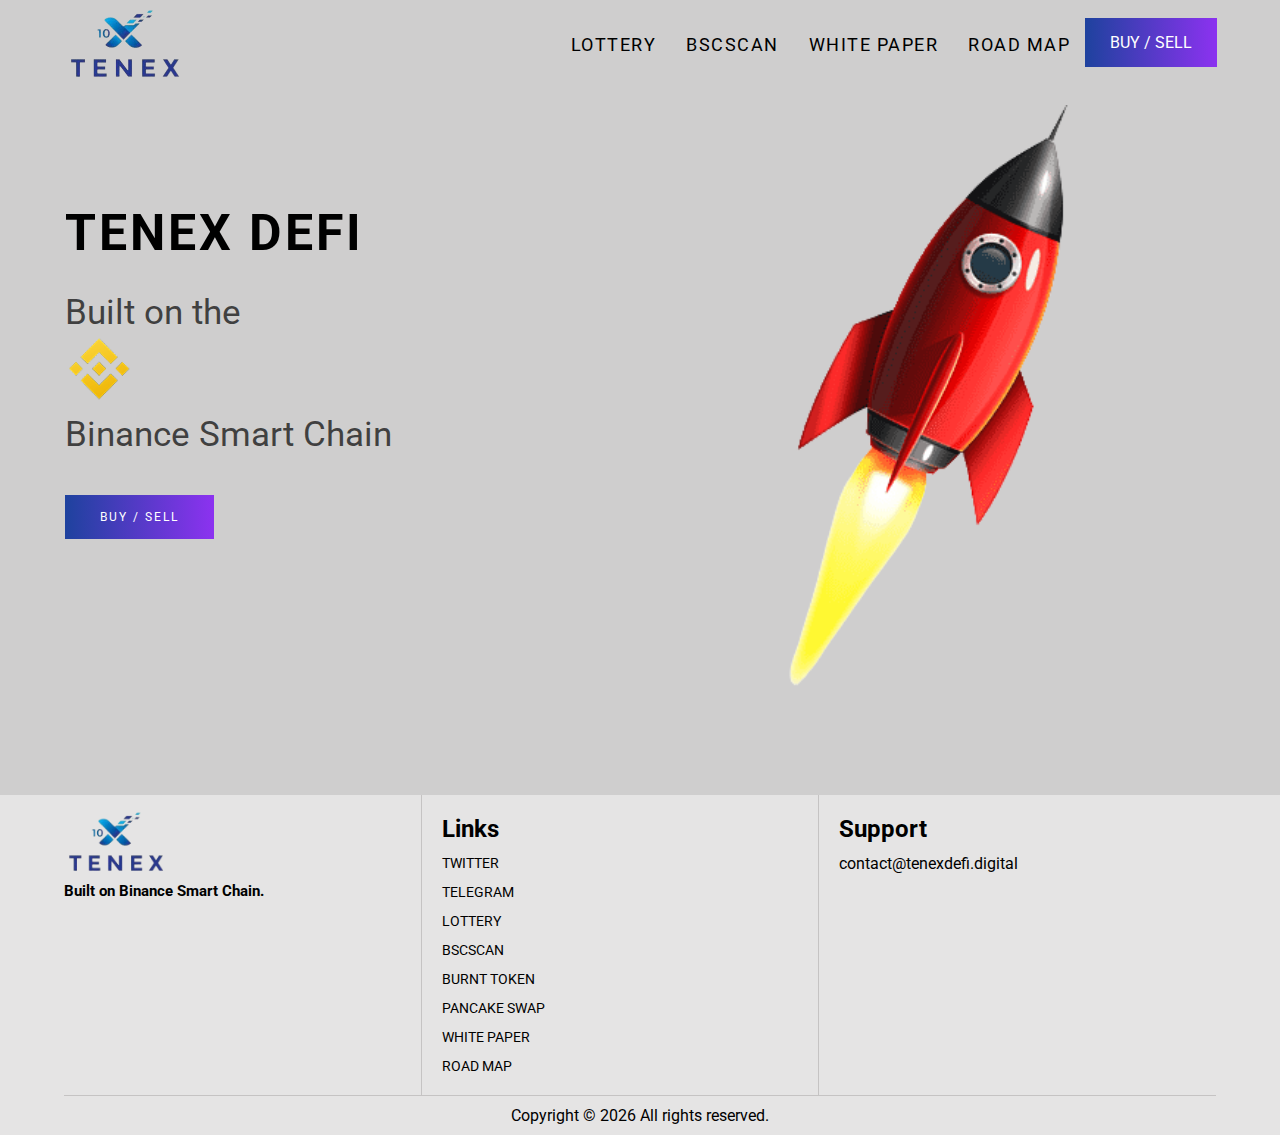
<file: index.html>
<!DOCTYPE html>
<html lang="en">

<head>
    <meta charset="UTF-8">
    <meta name="viewport" content="width=device-width, initial-scale=1.0">
    <title>TENEXDEFI OFFICIAL LANDING PAGE</title>
    <link rel="shortcut icon" type="image/jpg" href="./img/favicon.ico" />
    <link href="https://fonts.googleapis.com/css2?family=Lobster+Two&family=Roboto" rel="stylesheet">
    <link rel="stylesheet" href="css/style.css">
    <link rel="stylesheet" href="css/responsiveness.css">

</head>

<body>
    <section id="home" class="home-section section-container">
        <div class="header-wrapper">
            <div class="inner-header-wrapper">
                <div class="logo blackLogo">
                    <a href="./index.html"><img src="./img/logo.png" alt=""></a>
                </div>
                <nav class="top-nav">
                    <ul>
                        <li><a target="_blank" class="mobile-link" href="https://twitter.com/tenexdefi">Twitter</a></li>
                        <li><a target="_blank" class="mobile-link" href="https://t.me/tenexdefi">Telegram</a></li>
                        <li><a target="_blank" href="./tenexlottery.html">lottery</a></li>
                        <li><a target="_blank"
                                href="https://BscScan.com/token/0x552de42faef036196bf4ed55356364b5dbc09475">BscScan</a>
                        </li>
                        <li><a class="whitepaperLink" href="./whitepaper.html">white paper</a></li>
                        <li><a href="./roadmap.html">road map</a></li>
                        <div class="nav-btn-sell-buy">
                            <span><a
                                    href="https://exchange.pancakeswap.finance/#/swap?inputCurrency=BNB&outputCurrency=0x552de42faef036196bf4ed55356364b5dbc09475">Buy
                                    / Sell</a></span>
                        </div>
                    </ul>
                </nav>
                <div class="mobile-toggle" onclick="myCloseBar(this)">
                    <div class="bar1"></div>
                    <div class="bar2"></div>
                    <div class="bar3"></div>
                </div>
            </div>
        </div>
        <div class="inner-home-container">
            <div id="home-article" class="home-article-container">
                <h2>TENEX DEFI</h2>
                <p class="intro">
                    Built on the <br><img src="./img/bsc.png" alt="" /><br> Binance Smart Chain
                </p>
                <p class="btn-sell-buy">
                    <a target="_blank"
                        href="https://exchange.pancakeswap.finance/#/swap?inputCurrency=BNB&outputCurrency=0x552de42faef036196bf4ed55356364b5dbc09475">Buy
                        / Sell</a>
                    <!-- <a href="#">White Paper</a> -->
                </p>
            </div>
            <div class="home-img-container">
                <img class="vert-move" src="./img/rocket.png" alt="">
            </div>
        </div>
    </section>

    <div id="footer" class="footer-container">
        <div class="top-footer-container">
            <div class="left-footer">
                <div class="footer-logo">
                    <img src="./img/logo.png" alt="">
                    <div class="left-footer-article">
                        <h2>Built on Binance Smart Chain.</h2>
                    </div>
                </div>
            </div>
            <div class="middle-footer">
                <h2>Links</h2>
                <div class="footer-links">
                    <ul>
                        <li><a target="_blank" href="https://twitter.com/tenexdefi">Twitter</a></li>
                        <li><a target="_blank" href="https://t.me/tenexdefi">Telegram</a></li>
                        <li><a target="_blank" href="./tenexlottery.html">lottery</a></li>
                        <li><a target="_blank"
                                href="https://BscScan.com/token/0x552de42faef036196bf4ed55356364b5dbc09475">BscScan</a>
                        </li>
                        <li><a target="_blank"
                                href="https://bscscan.com/token/0xb4c01c0b1fb667bcfafdeb475608fdbcd6a69587#balances">Burnt Token </a>
                        </li>
                        <li><a target="_blank"
                                href="https://exchange.pancakeswap.finance/#/swap?inputCurrency=BNB&outputCurrency=0x552de42faef036196bf4ed55356364b5dbc09475">Pancake
                                Swap</a>
                        </li>
                        <li><a href="./whitepaper.html">White Paper</a></li>
                        <li><a href="./roadmap.html">Road Map</a></li>
                    </ul>
                </div>
            </div>
            <div class="right-footer">
                <div class="support">
                    <h2>Support</h2>
                    <p>contact@tenexdefi.digital</p>
                </div>
            </div>
        </div>
        <div class="bottom-footer-container">
            Copyright &copy;
            <script>document.write(new Date().getFullYear());</script> All rights reserved.
        </div>


        <!-- nav-script -->
        <script src="js/nav-script.js"></script>
        <!-- <script src="https://code.jquery.com/jquery-3.5.1.min.js"></script>
        <script>
            $(function () {
                $(window).on("scroll", function () {
                    if ($(window).scrollTop() > 80) {
                        $(".header-wrapper").addClass("headerChangeColor");
                    } else {
                        //remove the background property so it comes transparent again (defined in your css)
                        $(".header-wrapper").removeClass("headerChangeColor");
                    }
                });
            });
        </script> -->

</body>

</html>
</file>
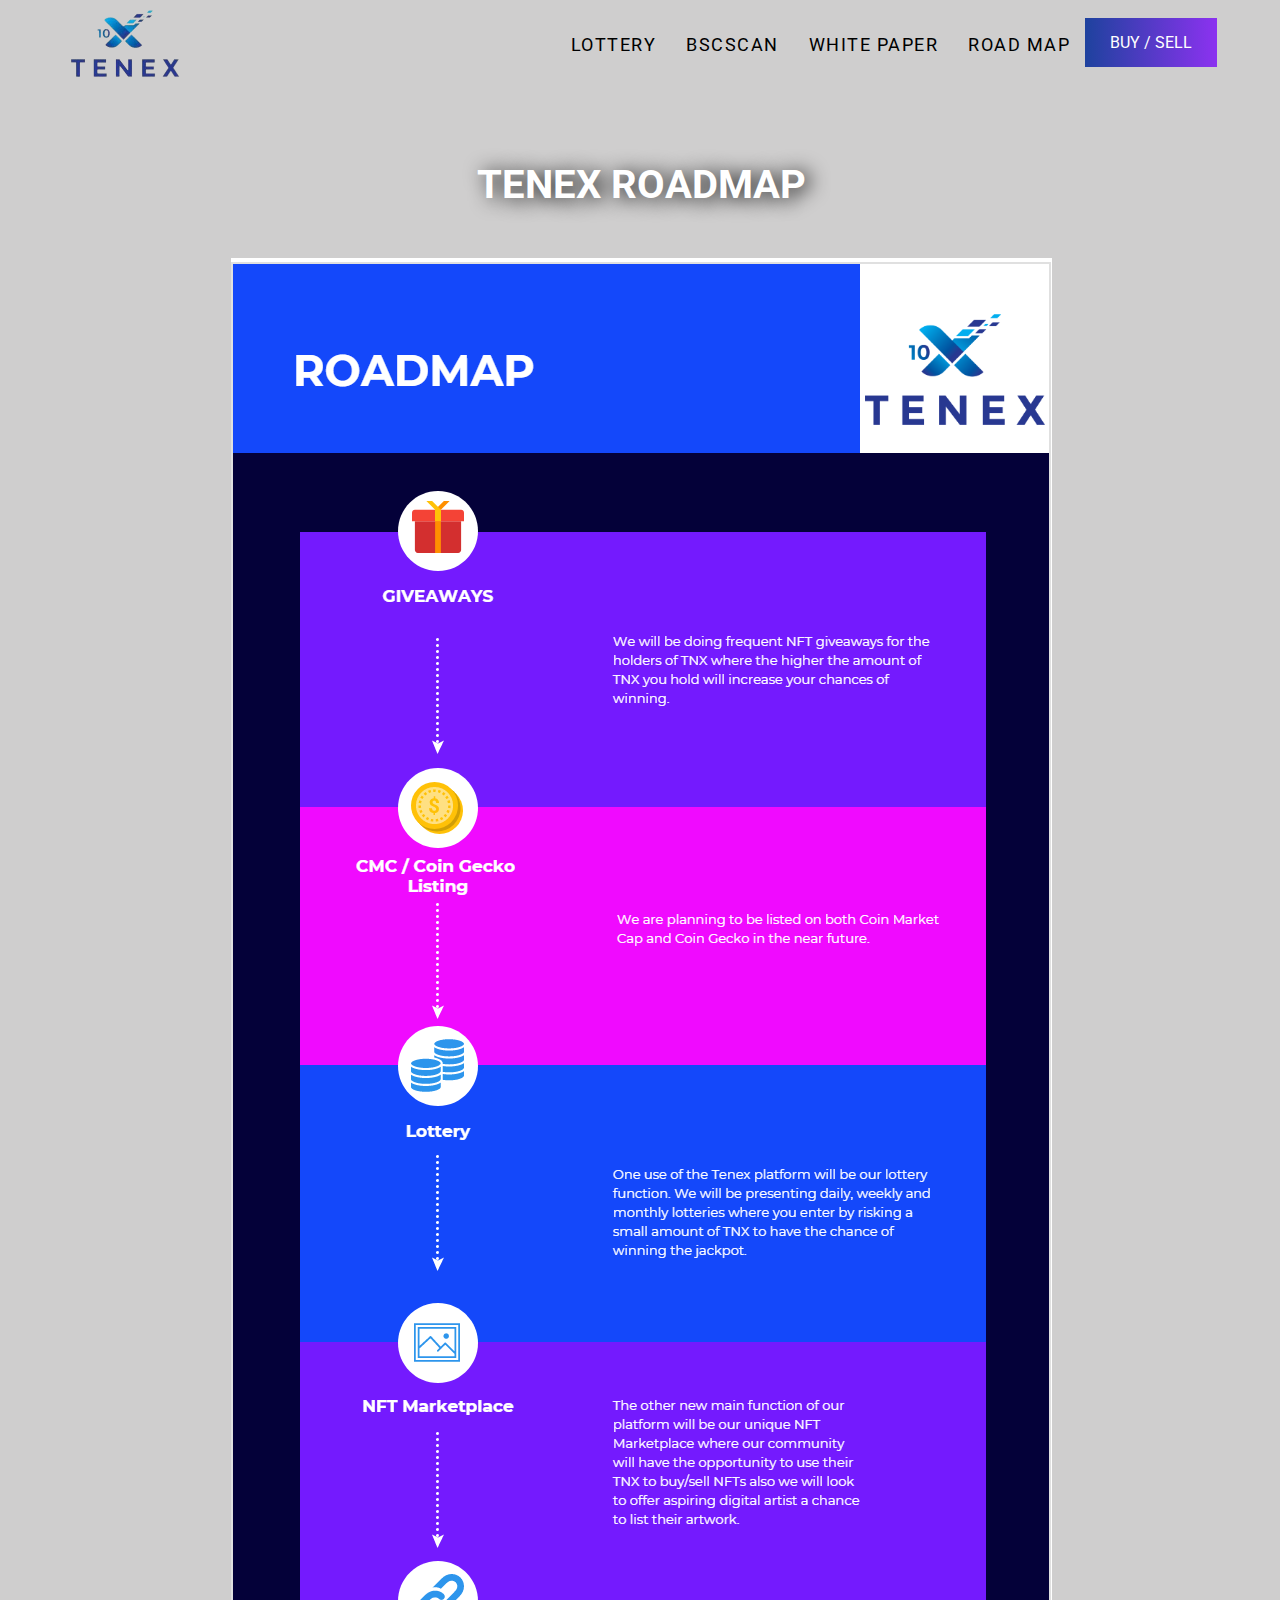
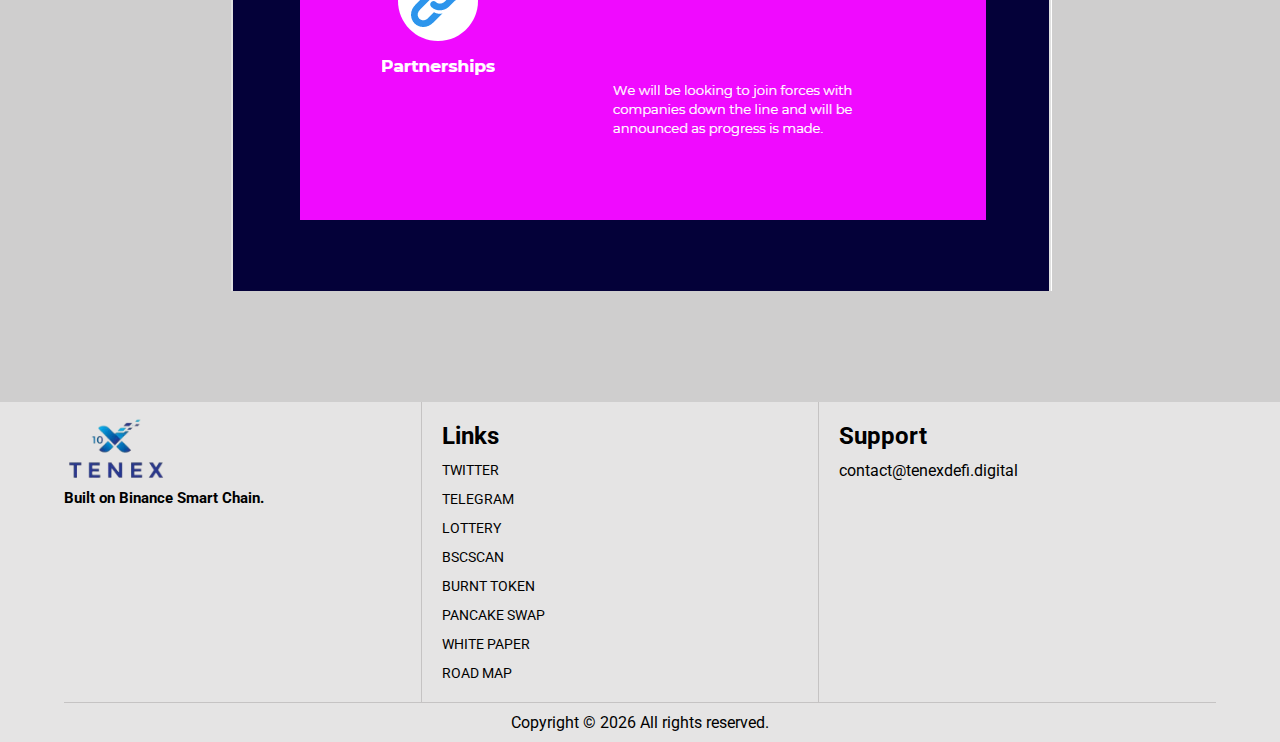
<file: roadmap.html>
<!DOCTYPE html>
<html lang="en">

<head>
    <meta charset="UTF-8">
    <meta name="viewport" content="width=device-width, initial-scale=1.0">
    <title>TENEXDEFI OFFICIAL LANDING PAGE</title>
    <link rel="shortcut icon" type="image/jpg" href="./img/favicon.png" />
    <link href="https://fonts.googleapis.com/css2?family=Lobster+Two&family=Roboto" rel="stylesheet">
    <link rel="stylesheet" href="css/style.css">
    <!-- <link rel="stylesheet" href="css/roadmap.css"> -->
    <link rel="stylesheet" href="css/responsiveness.css">

</head>

<body>
    <section id="home" class="home-section section-container">
        <div class="header-wrapper">
            <div class="inner-header-wrapper">
                <div class="logo blackLogo">
                    <a href="./index.html"><img src="./img/logo.png" alt=""></a>
                </div>
                <nav class="top-nav">
                    <ul>
                        <li><a target="_blank" class="mobile-link" href="https://twitter.com/tenexdefi">Twitter</a></li>
                        <li><a target="_blank" class="mobile-link" href="https://t.me/tenexdefi">Telegram</a></li>
                        <li><a target="_blank" href="./tenexlottery.html">lottery</a></li>
                        <li><a target="_blank"
                                href="https://BscScan.com/token/0x552de42faef036196bf4ed55356364b5dbc09475">BscScan</a>
                        </li>
                        <li><a class="whitepaperLink" href="./whitepaper.html">white paper</a></li>
                        <li><a href="./roadmap.html">road map</a></li>
                        <div class="nav-btn-sell-buy">
                            <span><a
                                    href="https://exchange.pancakeswap.finance/#/swap?inputCurrency=BNB&outputCurrency=0x552de42faef036196bf4ed55356364b5dbc09475">Buy
                                    / Sell</a></span>
                        </div>
                    </ul>
                </nav>
                <div class="mobile-toggle" onclick="myCloseBar(this)">
                    <div class="bar1"></div>
                    <div class="bar2"></div>
                    <div class="bar3"></div>
                </div>
            </div>
        </div>
        <div class="inner-roadmap-container">
            <h2>TENEX ROADMAP</h2>
            <div class="road-map-img">
                <img src="./img/roadmap.png" alt="">
            </div>
        </div>
    </section>

    <div id="footer" class="footer-container">
        <div class="top-footer-container">
            <div class="left-footer">
                <div class="footer-logo">
                    <img src="./img/logo.png" alt="">
                </div>
                <div class="left-footer-article">
                    <h2>Built on Binance Smart Chain.</h2>
                </div>
            </div>
            <div class="middle-footer">
                <h2>Links</h2>
                <div class="footer-links">
                    <ul>
                        <li><a target="_blank" href="https://twitter.com/tenexdefi">Twitter</a></li>
                        <li><a target="_blank" href="https://t.me/tenexdefi">Telegram</a></li>
                        <li><a target="_blank" href="./tenexlottery.html">lottery</a></li>
                        <li><a target="_blank"
                                href="https://BscScan.com/token/0x552de42faef036196bf4ed55356364b5dbc09475">BscScan</a>
                        </li>
                        <li><a target="_blank"
                                href="https://bscscan.com/token/0xb4c01c0b1fb667bcfafdeb475608fdbcd6a69587#balances">Burnt
                                Token </a>
                        </li>
                        <li><a target="_blank"
                                href="https://exchange.pancakeswap.finance/#/swap?inputCurrency=BNB&outputCurrency=0x552de42faef036196bf4ed55356364b5dbc09475">Pancake
                                Swap</a>
                        </li>
                        <li><a href="./whitepaper.html">White Paper</a></li>
                        <li><a href="./roadmap.html">Road Map</a></li>
                    </ul>
                </div>
            </div>
            <div class="right-footer">
                <div class="support">
                    <h2>Support</h2>
                    <p>contact@tenexdefi.digital</p>
                </div>
            </div>
        </div>
        <div class="bottom-footer-container">
            Copyright &copy;
            <script>document.write(new Date().getFullYear());</script> All rights reserved.
        </div>


        <!-- nav-script -->
        <script src="/js/nav-script.js"></script>
        <script src="https://code.jquery.com/jquery-3.5.1.min.js"></script>
        <script>
            $(function () {
                $(window).on("scroll", function () {
                    if ($(window).scrollTop() > 80) {
                        $(".header-wrapper").addClass("headerChangeColor");
                    } else {
                        //remove the background property so it comes transparent again (defined in your css)
                        $(".header-wrapper").removeClass("headerChangeColor");
                    }
                });
            });
        </script>

</body>

</html>
</file>
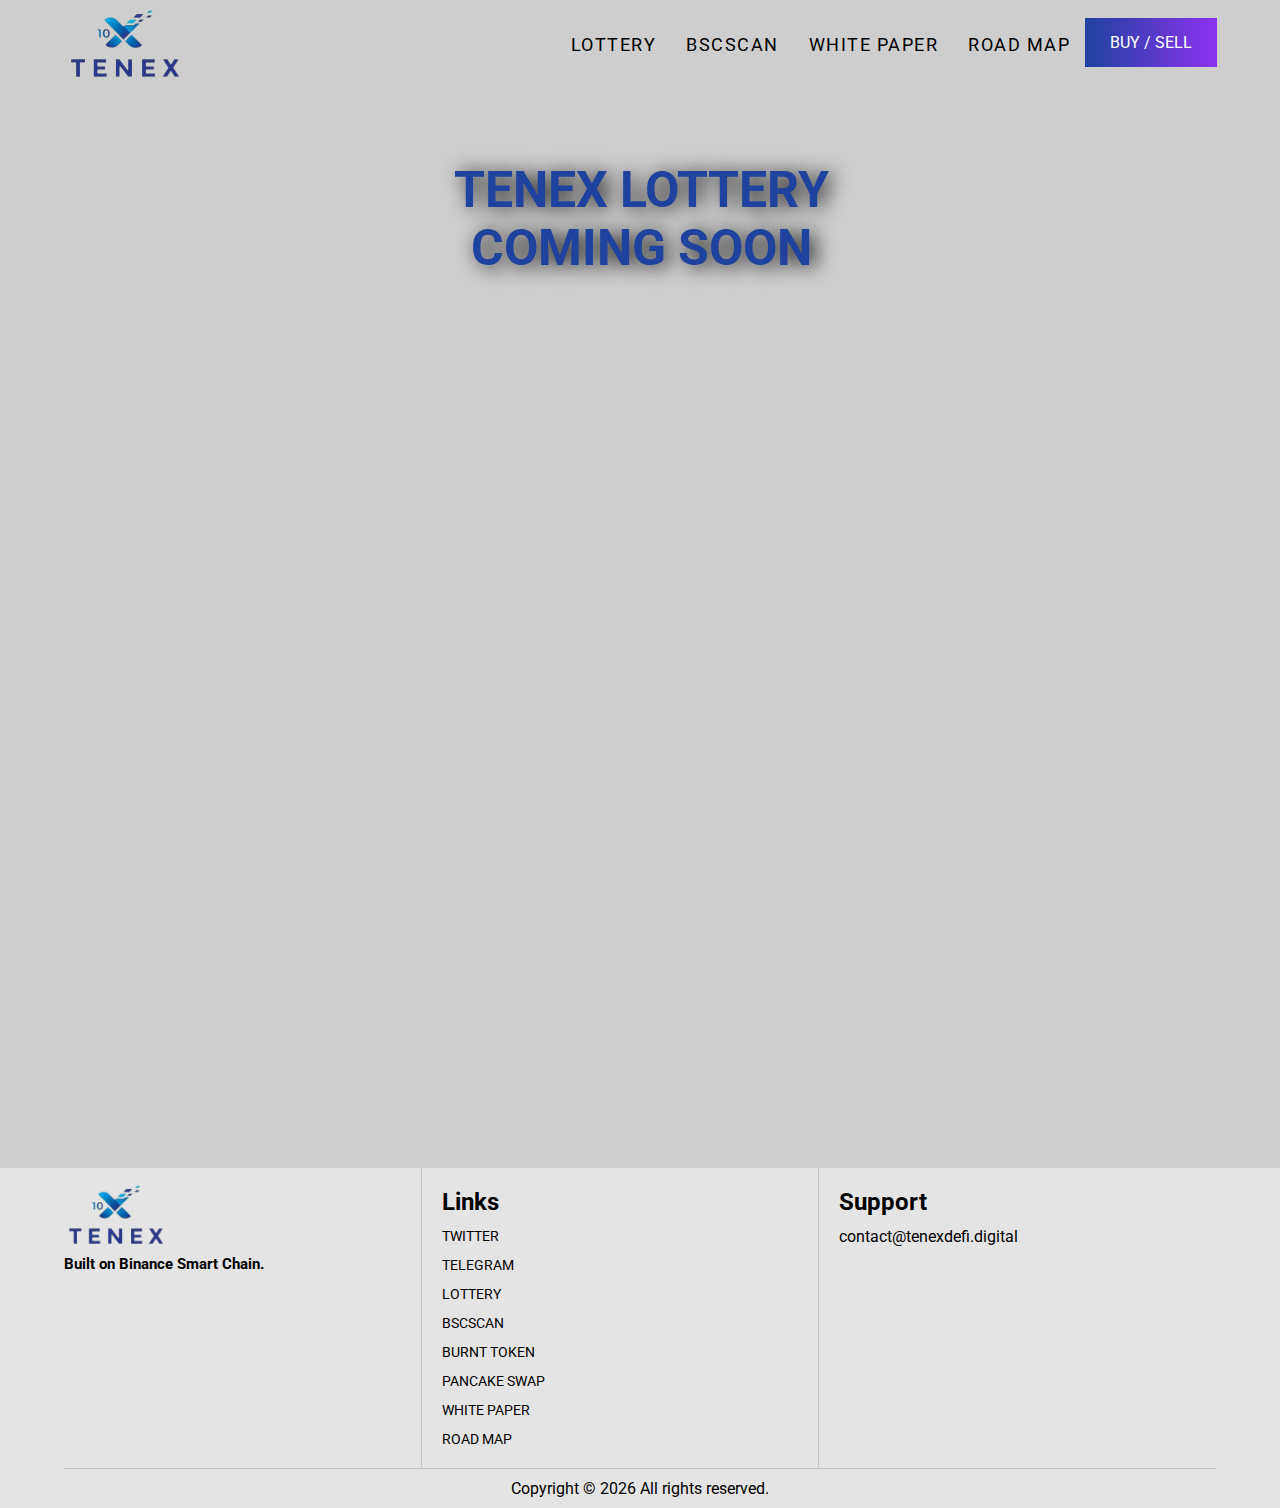
<file: tenexlottery.html>
<!DOCTYPE html>
<html lang="en">

<head>
    <meta charset="UTF-8">
    <meta name="viewport" content="width=device-width, initial-scale=1.0">
    <title>TENEXDEFI OFFICIAL LANDING PAGE</title>
    <link rel="shortcut icon" type="image/jpg" href="./img/favicon.png" />
    <link href="https://fonts.googleapis.com/css2?family=Lobster+Two&family=Roboto" rel="stylesheet">
    <link rel="stylesheet" href="css/style.css">
    <!-- <link rel="stylesheet" href="css/whitepaper.css"> -->
    <link rel="stylesheet" href="css/responsiveness.css">

</head>

<body>
    <section id="home" class="home-section section-container">
        <div class="header-wrapper">
            <div class="inner-header-wrapper">
                <div class="logo blackLogo">
                    <a href="./index.html"><img src="./img/logo.png" alt=""></a>
                </div>
                <nav class="top-nav">
                    <ul>
                        <li><a target="_blank" class="mobile-link" href="https://twitter.com/tenexdefi">Twitter</a></li>
                        <li><a target="_blank" class="mobile-link" href="https://t.me/tenexdefi">Telegram</a></li>
                        <li><a target="_blank" href="./tenexlottery.html">lottery</a></li>
                        <li><a target="_blank"
                                href="https://BscScan.com/token/0x552de42faef036196bf4ed55356364b5dbc09475">BscScan</a>
                        </li>
                        <li><a class="whitepaperLink" href="./whitepaper.html">white paper</a></li>
                        <li><a href="./roadmap.html">road map</a></li>
                        <div class="nav-btn-sell-buy">
                            <span><a
                                    href="https://exchange.pancakeswap.finance/#/swap?inputCurrency=BNB&outputCurrency=0x552de42faef036196bf4ed55356364b5dbc09475">Buy
                                    / Sell</a></span>
                        </div>
                    </ul>
                </nav>
                <div class="mobile-toggle" onclick="myCloseBar(this)">
                    <div class="bar1"></div>
                    <div class="bar2"></div>
                    <div class="bar3"></div>
                </div>
            </div>
        </div>
        <div class="inner-lottery-container">
            <h2>TENEX LOTTERY <br> COMING SOON</h2>
        </div>
    </section>

    <div id="footer" class="footer-container">
        <div class="top-footer-container">
            <div class="left-footer">
                <div class="footer-logo">
                    <img src="./img/logo.png" alt="">
                </div>
                <div class="left-footer-article">
                    <h2>Built on Binance Smart Chain.</h2>
                </div>
            </div>
            <div class="middle-footer">
                <h2>Links</h2>
                <div class="footer-links">
                    <ul>
                        <li><a target="_blank" href="https://twitter.com/tenexdefi">Twitter</a></li>
                        <li><a target="_blank" href="https://t.me/tenexdefi">Telegram</a></li>
                        <li><a target="_blank" href="./tenexlottery.html">Lottery</a></li>
                        <li><a target="_blank"
                                href="https://BscScan.com/token/0x552de42faef036196bf4ed55356364b5dbc09475">BscScan</a>
                        </li>
                        <li><a target="_blank"
                                href="https://bscscan.com/token/0xb4c01c0b1fb667bcfafdeb475608fdbcd6a69587#balances">Burnt
                                Token </a>
                        </li>
                        <li><a target="_blank"
                                href="https://exchange.pancakeswap.finance/#/swap?inputCurrency=BNB&outputCurrency=0x552de42faef036196bf4ed55356364b5dbc09475">Pancake
                                Swap</a>
                        </li>
                        <li><a href="./whitepaper.html">White Paper</a></li>
                        <li><a href="./roadmap.html">Road Map</a></li>
                    </ul>
                </div>
            </div>
            <div class="right-footer">
                <div class="support">
                    <h2>Support</h2>
                    <p>contact@tenexdefi.digital</p>
                </div>
            </div>
        </div>
        <div class="bottom-footer-container">
            Copyright &copy;
            <script>document.write(new Date().getFullYear());</script> All rights reserved.
        </div>


        <!-- nav-script -->
        <script src="/js/nav-script.js"></script>
        <script src="https://code.jquery.com/jquery-3.5.1.min.js"></script>
        <script>
            $(function () {
                $(window).on("scroll", function () {
                    if ($(window).scrollTop() > 80) {
                        $(".header-wrapper").addClass("headerChangeColor");
                    } else {
                        //remove the background property so it comes transparent again (defined in your css)
                        $(".header-wrapper").removeClass("headerChangeColor");
                    }
                });
            });
        </script>

</body>

</html>
</file>
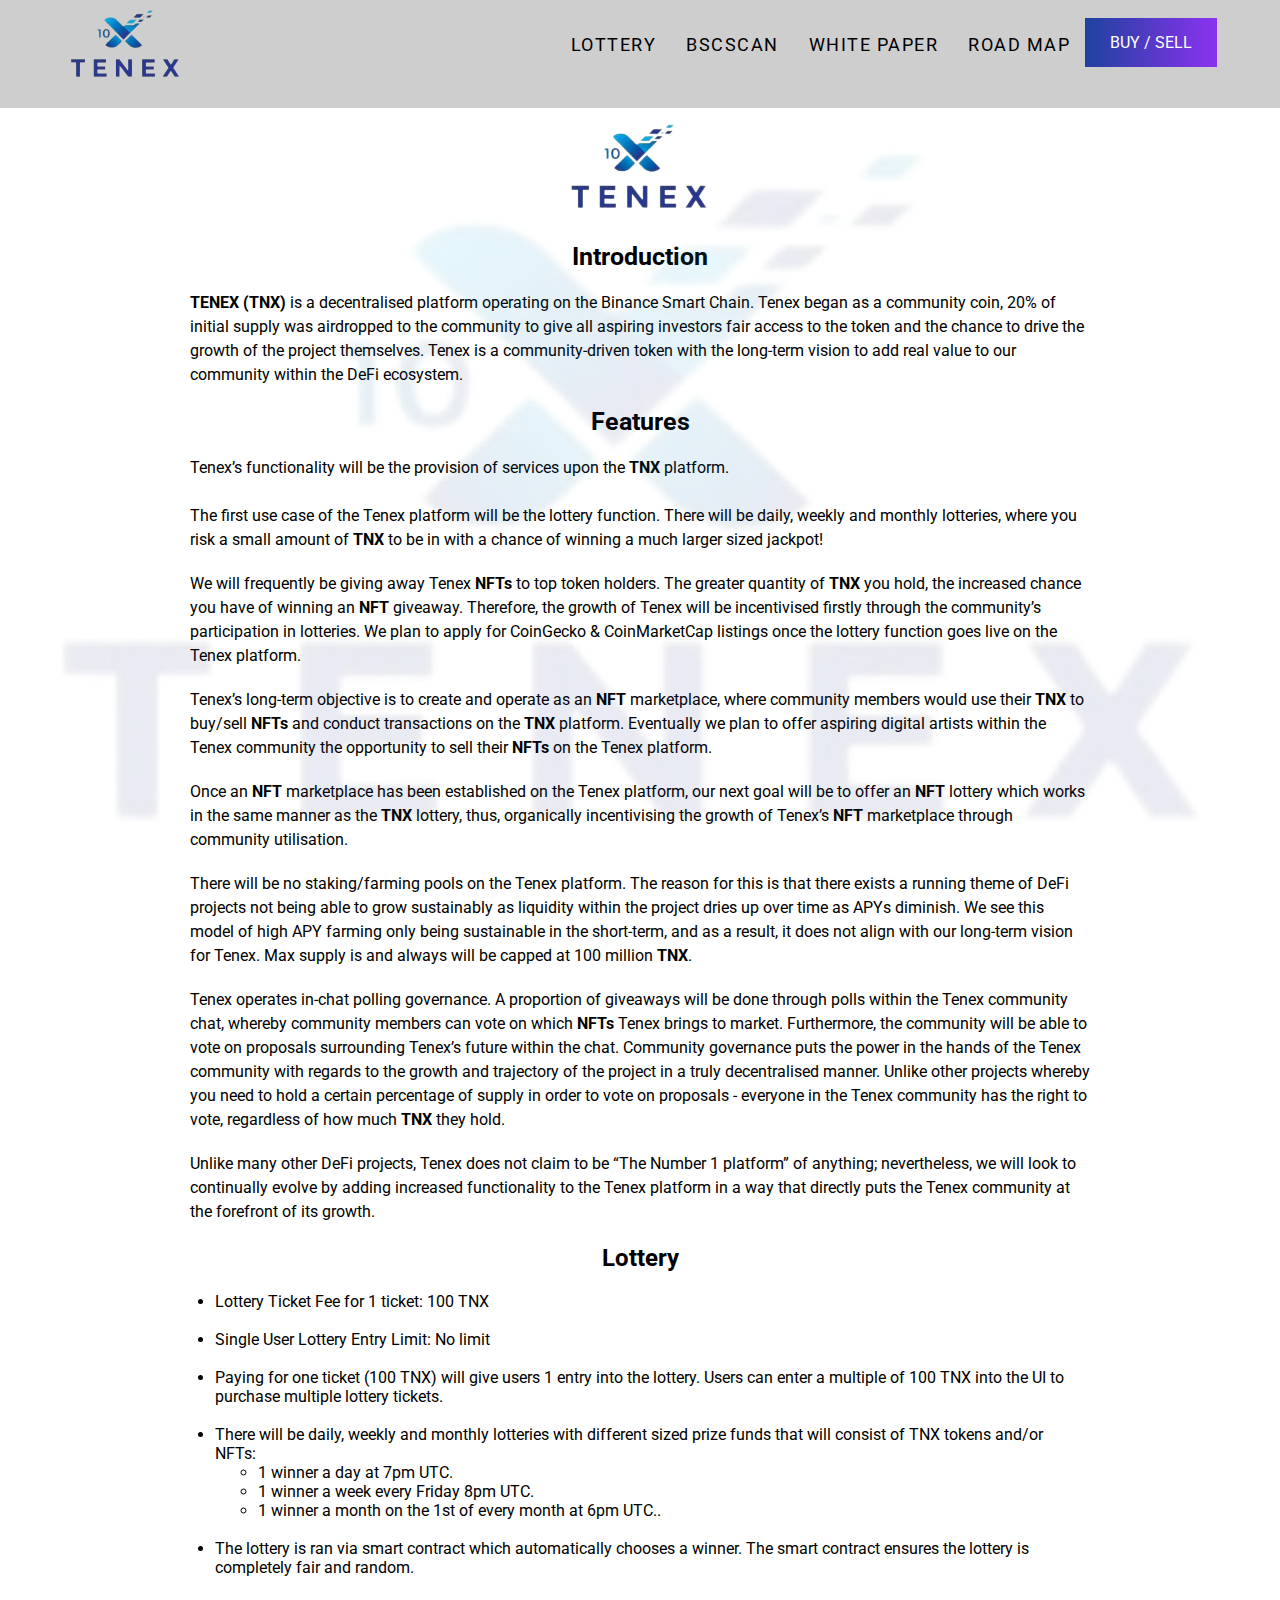
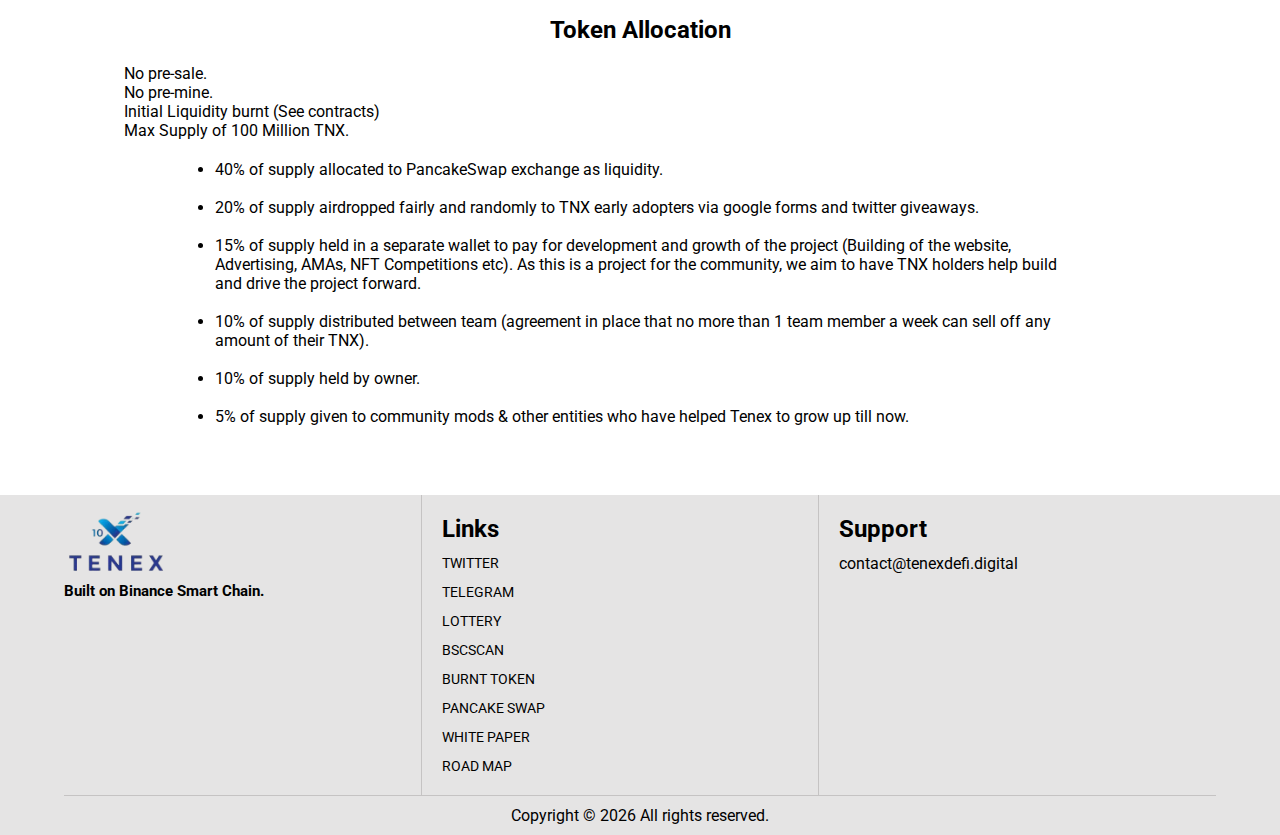
<file: whitepaper.html>
<!DOCTYPE html>
<html lang="en">

<head>
    <meta charset="UTF-8">
    <meta name="viewport" content="width=device-width, initial-scale=1.0">
    <title>TENEXDEFI OFFICIAL LANDING PAGE</title>
    <link rel="shortcut icon" type="image/jpg" href="./img/favicon.png" />
    <link href="https://fonts.googleapis.com/css2?family=Lobster+Two&family=Roboto" rel="stylesheet">
    <link rel="stylesheet" href="css/style.css">
    <!-- <link rel="stylesheet" href="css/whitepaper.css"> -->
    <link rel="stylesheet" href="css/responsiveness.css">

</head>

<body>
    <section id="home" class="home-section section-container">
        <div class="header-wrapper">
            <div class="inner-header-wrapper">
                <div class="logo blackLogo">
                    <a href="./index.html"><img src="./img/logo.png" alt=""></a>
                </div>
                <nav class="top-nav">
                    <ul>
                        <li><a target="_blank" class="mobile-link" href="https://twitter.com/tenexdefi">Twitter</a></li>
                        <li><a target="_blank" class="mobile-link" href="https://t.me/tenexdefi">Telegram</a></li>
                        <li><a target="_blank" href="./tenexlottery.html">lottery</a></li>
                        <li><a target="_blank"
                                href="https://BscScan.com/token/0x552de42faef036196bf4ed55356364b5dbc09475">BscScan</a>
                        </li>
                        <li><a class="whitepaperLink" href="./whitepaper.html">white paper</a></li>
                        <li><a href="./roadmap.html">road map</a></li>
                        <div class="nav-btn-sell-buy">
                            <span><a
                                    href="https://exchange.pancakeswap.finance/#/swap?inputCurrency=BNB&outputCurrency=0x552de42faef036196bf4ed55356364b5dbc09475">Buy
                                    / Sell</a></span>
                        </div>
                    </ul>
                </nav>
                <div class="mobile-toggle" onclick="myCloseBar(this)">
                    <div class="bar1"></div>
                    <div class="bar2"></div>
                    <div class="bar3"></div>
                </div>
            </div>
        </div>
    </section>
    <div class="whitepaper-container">
        <div class="inner-whitepaper-container">
            <div class="logo-top">
                <img src="./img/logo.png" alt="">
            </div>
            <h2 class="title">Introduction</h2>
            <p>
                <b>TENEX (TNX)</b> is a decentralised platform operating on the Binance Smart Chain. Tenex began
                as a community coin, 20% of initial supply was airdropped to the community to give all aspiring
                investors fair access to the token and the chance to drive the growth of the project themselves.
                Tenex is a community-driven token with the long-term vision to add real value to our community
                within the DeFi ecosystem.
            </p>
            <h2 class="title">Features</h2>
            <p>
                Tenex’s functionality will be the provision of services upon the <b>TNX</b> platform.<br><br>
                The first use case of the Tenex platform will be the lottery function. There will be daily, weekly
                and monthly lotteries, where you risk a small amount of <b>TNX</b> to be in with a chance of winning a
                much larger sized jackpot!
            </p>
            <p>
                We will frequently be giving away Tenex <b>NFTs</b> to top token holders. The greater quantity of
                <b>TNX</b>
                you hold, the increased chance you have of winning an <b>NFT</b> giveaway. Therefore, the growth of
                Tenex will be incentivised firstly through the community’s participation in lotteries. We plan to
                apply for CoinGecko & CoinMarketCap listings once the lottery function goes live on the Tenex
                platform.
            </p>
            <p>
                Tenex’s long-term objective is to create and operate as an <b>NFT</b> marketplace, where community
                members would use their <b>TNX</b> to buy/sell <b>NFTs</b> and conduct transactions on the <b>TNX</b>
                platform.
                Eventually we plan to offer aspiring digital artists within the Tenex community the opportunity to
                sell their <b>NFTs</b> on the Tenex platform.
            </p>
            <p>
                Once an <b>NFT</b> marketplace has been established on the Tenex platform, our next goal will be to
                offer an <b>NFT</b> lottery which works in the same manner as the <b>TNX</b> lottery, thus, organically
                incentivising the growth of Tenex’s <b>NFT</b> marketplace through community utilisation.
            </p>
            <p>
                There will be no staking/farming pools on the Tenex platform. The reason for this is that there
                exists a running theme of DeFi projects not being able to grow sustainably as liquidity within the
                project dries up over time as APYs diminish. We see this model of high APY farming only being
                sustainable in the short-term, and as a result, it does not align with our long-term vision for
                Tenex.
                Max supply is and always will be capped at 100 million <b>TNX</b>.
            </p>
            <p>
                Tenex operates in-chat polling governance. A proportion of giveaways will be done through polls
                within the Tenex community chat, whereby community members can vote on which <b>NFTs</b> Tenex
                brings to market. Furthermore, the community will be able to vote on proposals surrounding
                Tenex’s future within the chat. Community governance puts the power in the hands of the Tenex
                community with regards to the growth and trajectory of the project in a truly decentralised manner.
                Unlike other projects whereby you need to hold a certain percentage of supply in order to vote on
                proposals - everyone in the Tenex community has the right to vote, regardless of how much <b>TNX</b>
                they hold.
            </p>
            <p>
                Unlike many other DeFi projects, Tenex does not claim to be “The Number 1 platform” of
                anything; nevertheless, we will look to continually evolve by adding increased functionality to the
                Tenex platform in a way that directly puts the Tenex community at the forefront of its growth.
            </p>
        </div>
    </div>
    <div class="whitepaper-bottom-container">
        <div class="inner-whitepaper-bottom-container">
            <h2 class="title">Lottery</h2>
            <ul>
                <li>Lottery Ticket Fee for 1 ticket: 100 TNX</li><br>
                <li>Single User Lottery Entry Limit: No limit</li><br>
                <li>Paying for one ticket (100 TNX) will give users 1 entry into the lottery. Users can enter a
                    multiple of 100 TNX into the UI to purchase multiple lottery tickets.</li><br>
                <li>There will be daily, weekly and monthly lotteries with different sized prize funds that will
                    consist of TNX tokens and/or NFTs:
                    <ul class="nested-list">
                        <li>1 winner a day at 7pm UTC.</li>
                        <li>1 winner a week every Friday 8pm UTC.</li>
                        <li>1 winner a month on the 1st of every month at 6pm UTC..</li>
                      </ul>
                </li><br>
                <li>The lottery is ran via smart contract which automatically chooses a winner. The smart
                    contract ensures the lottery is completely fair and random.</li><br>
            </ul>

            <h2 class="title">Token Allocation</h2>
            <div class="token-allocate-content">
                No pre-sale.<br>
                No pre-mine.<br>
                Initial Liquidity burnt (See contracts)<br>
                Max Supply of 100 Million TNX.
            </div>
            <div class="token-allocate-content-list">
                <ul>
                    <li>40% of supply allocated to PancakeSwap exchange as liquidity.</li><br>
                    <li>20% of supply airdropped fairly and randomly to TNX early adopters via google forms
                        and twitter giveaways.</li><br>
                    <li>15% of supply held in a separate wallet to pay for development and growth of the project
                        (Building of the website, Advertising, AMAs, NFT Competitions etc). As this is a project
                        for the community, we aim to have TNX holders help build and drive the project forward.</li><br>
                    <li>10% of supply distributed between team (agreement in place that no more than 1 team
                        member a week can sell off any amount of their TNX).</li><br>
                    <li>10% of supply held by owner.</li><br>
                    <li>5% of supply given to community mods & other entities who have helped Tenex to grow
                        up till now.</li><br>
                </ul>
            </div>
        </div>
    </div>

    <div id="footer" class="footer-container">
        <div class="top-footer-container">
            <div class="left-footer">
                <div class="footer-logo">
                    <img src="./img/logo.png" alt="">
                </div>
                <div class="left-footer-article">
                    <h2>Built on Binance Smart Chain.</h2>
                </div>
            </div>
            <div class="middle-footer">
                <h2>Links</h2>
                <div class="footer-links">
                    <ul>
                        <li><a target="_blank" href="https://twitter.com/tenexdefi">Twitter</a></li>
                        <li><a target="_blank" href="https://t.me/tenexdefi">Telegram</a></li>
                        <li><a target="_blank" href="./tenexlottery.html">lottery</a></li>
                        <li><a target="_blank"
                                href="https://BscScan.com/token/0x552de42faef036196bf4ed55356364b5dbc09475">BscScan</a>
                        </li>
                        <li><a target="_blank"
                                href="https://bscscan.com/token/0xb4c01c0b1fb667bcfafdeb475608fdbcd6a69587#balances">Burnt
                                Token </a>
                        </li>
                        <li><a target="_blank"
                                href="https://exchange.pancakeswap.finance/#/swap?inputCurrency=BNB&outputCurrency=0x552de42faef036196bf4ed55356364b5dbc09475">Pancake
                                Swap</a>
                        </li>
                        <li><a href="./whitepaper.html">White Paper</a></li>
                        <li><a href="./roadmap.html">Road Map</a></li>
                    </ul>
                </div>
            </div>
            <div class="right-footer">
                <div class="support">
                    <h2>Support</h2>
                    <p>contact@tenexdefi.digital</p>
                </div>
            </div>
        </div>
        <div class="bottom-footer-container">
            Copyright &copy;
            <script>document.write(new Date().getFullYear());</script> All rights reserved.
        </div>


        <!-- nav-script -->
        <script src="/js/nav-script.js"></script>
        <script src="https://code.jquery.com/jquery-3.5.1.min.js"></script>
        <script>
            $(function () {
                $(window).on("scroll", function () {
                    if ($(window).scrollTop() > 80) {
                        $(".header-wrapper").addClass("headerChangeColor");
                    } else {
                        //remove the background property so it comes transparent again (defined in your css)
                        $(".header-wrapper").removeClass("headerChangeColor");
                    }
                });
            });
        </script>

</body>

</html>
</file>
<file: css/style.css>
@import url("https://fonts.googleapis.com/css2?family=Akaya+Telivigala&display=swap");
* {
  margin: 0;
  padding: 0;
}

html,
body {
  box-sizing: border-box;
  scroll-behavior: smooth;
  overflow-x: hidden;
}

body {
  font-family: "Roboto";
}

section {
  border: 1px solid transparent;
  width: 100%;
}

.home-section {
  width: 100%;
  height: 100%;
  background-size: 100% 100%;
  background-repeat: no-repeat;
  padding-bottom: 6.6em;
  background-color: #cfcece;
}
.header-wrapper {
  width: 100%;
  height: 1vh;
  position: fixed;
  background-color: #cfcece;
  z-index: 9999;
  top: 0;
  padding-bottom: 6em;
}
/* .headerChangeColor{
  background-color: #000;
  top: 0;
  margin: auto;
  height: 2vh;
  position: fixed;
  z-index: 1000;
}
.headerChangeColor .top-nav{
  color: #000;
} */
.inner-header-wrapper {
  max-width: 1200px;
  width: 90%;
  margin: auto;
  display: flex;
  justify-content: space-between;
  align-items: center;
}
.logo {
  padding-top: 5px;
}
.logo img {
  max-width: 100%;
  height: 80px;
  position: relative;
  z-index: 9999;
}
.logo a {
  position: relative;
  z-index: 9999;
  text-transform: uppercase;
  text-decoration: none;
  color: #000;
  font-family: "Akaya Telivigala", cursive;
}

.inner-header-wrapper .top-nav ul {
  margin: 0;
  padding: 0;
  display: flex;
}
.inner-header-wrapper .top-nav ul li {
  list-style: none;
}
.inner-header-wrapper .top-nav ul li a {
  text-decoration: none;
  height: 50px;
  font-size: 18px;
  line-height: 50px;
  letter-spacing: 1.5px;
  margin: 0 15px;
  color: #000;
  display: block;
  text-transform: uppercase;
  /* font-weight: bold; */
}
.inner-header-wrapper .top-nav .mobile-link {
  display: none;
}
.nav-btn-sell-buy {
  margin-top: 13px;
}
.nav-btn-sell-buy a {
  background: linear-gradient(270deg, #8c32f0 0%, #1e429e 100%);
  padding: 25px;
  padding-top: 15px;
  padding-bottom: 15px;
  color: #fff;
  text-decoration: none;
  text-transform: uppercase;
}
.nav-btn-sell-buy a:hover {
  background: linear-gradient(270deg, #3a353f 0%, #1e429e 100%);
  transition: 0.5s;
}
.inner-header-wrapper .top-nav ul li a:hover,
.inner-header-wrapper .top-nav ul li a.active {
  color: rgba(0, 0, 0, 0.705);
  font-weight: bold;
}
/* .headerChangeColor .inner-header-wrapper .top-nav ul li a {
  color: #fff;
} */
/* .headerChangeColor .inner-header-wrapper .top-nav ul li a:hover,
.headerChangeColor .inner-header-wrapper .top-nav ul li a.active {
  color: rgba(255, 255, 255, 0.658);
  font-weight: bold;
} */
.mobile-toggle {
  display: none;
  cursor: pointer;
  height: 33px;
}
/* .headerChangeColor .mobile-toggle div{
  background-color: #fff;
} */

.bar1,
.bar2,
.bar3 {
  width: 30px;
  height: 3px;
  background-color: #000;
  margin: 5px;
  transition: 0.4s;
}

.change .bar1 {
  -webkit-transform: rotate(-45deg) translate(-8px, 6px);
  transform: rotate(-45deg) translate(-8px, 6px);
}

.change .bar2 {
  opacity: 0;
}

.change .bar3 {
  -webkit-transform: rotate(45deg) translate(-8x, -6px);
  transform: rotate(45deg) translate(-8px, -6px);
}

.inner-home-container {
  max-width: 1200px;
  width: 90%;
  margin: auto;
  display: flex;
  justify-content: space-between;
  align-items: center;
  margin-top: 90px;
}
.home-article-container {
  width: 100%;
  margin-right: 10px;
}
.home-article-container h2 {
  font-size: 50px;
  letter-spacing: 3px;
  color: #000;
  text-transform: uppercase;
  margin-bottom: 30px;
}
.home-article-container .intro {
  max-width: 500px;
  line-height: 1.2;
  font-size: 35px;
  color: rgba(0, 0, 0, 0.699);
}
.home-article-container .intro img {
  height: 70px;
}
.home-article-container .btn-sell-buy {
  margin-top: 50px;
  margin-bottom: 50px;
  color: #000;
}

.home-article-container a {
  padding: 15px;
  padding-left: 35px;
  padding-right: 35px;
  text-decoration: none;
  color: #ffffff;
  background: linear-gradient(270deg, #8c32f0 0%, #1e429e 100%);
  text-transform: uppercase;
  font-size: 12px;
  letter-spacing: 2px;
  transition: 0.5s;
}
.home-article-container a:hover {
  background: linear-gradient(270deg, #3a353f 0%, #1e429e 100%);
}
.home-img-container {
  width: 100%;
  display: flex;
  justify-content: center;
  align-items: center;
}

.home-img-container img {
  width: 300px;
  height: 100%;
}

.home-img-container img.vert-move {
  -webkit-animation: mover 1s infinite alternate;
  animation: mover 1s infinite alternate;
}
.home-img-container img.vert-move {
  -webkit-animation: mover 1s infinite alternate;
  animation: mover 1s infinite alternate;
}
@-webkit-keyframes mover {
  0% {
    transform: translateY(0);
  }
  100% {
    transform: translateY(-10px);
  }
}
@keyframes mover {
  0% {
    transform: translateY(0);
  }
  100% {
    transform: translateY(-10px);
  }
}

/* WHITEPAPER PAGE START*/
.inner-whitepaper-container {
  max-width: 1200px;
  width: 90%;
  margin: auto;
  margin-top: 10px;
  display: flex;
  flex-direction: column;
  justify-content: center;
  align-items: center;
  text-align: left;
  gap: 20px;
}
.inner-whitepaper-container::before {
  content: "";
  background-image: url("../img/logo.png");
  background-repeat: no-repeat;
  background-position: center;
  background-size: 100% 100%;
  position: absolute;
  top: 100px;
  right: 0px;
  bottom: 0px;
  left: 0px;
  opacity: 0.1;
}
.inner-whitepaper-container .title {
  font-size: 25px;
}
.inner-whitepaper-container .logo-top img {
  height: 100px;
}
.inner-whitepaper-container p {
  max-width: 900px;
  line-height: 1.5;
}
.inner-whitepaper-bottom-container {
  max-width: 1200px;
  width: 90%;
  margin: auto;
  margin-top: 20px;
  display: flex;
  flex-direction: column;
  justify-content: center;
  text-align: left;
  gap: 20px;
  padding-bottom: 50px;
}

.inner-whitepaper-bottom-container .title {
  text-align: center;
}
.inner-whitepaper-bottom-container ul {
  max-width: 850px;
  margin: auto;
}
.token-allocate-content {
  padding-left: 160px;
}
.nested-list {
  width: 90%;
  margin-top: 10px;
}
/* WHITEPAPER PAGE END*/

/* ROADMAP PAGE START*/
.inner-roadmap-container {
  max-width: 1200px;
  width: 90%;
  margin: auto;
  /* height: 100vh; */
  margin-top: 90px;
  padding-top: 70px;
  display: flex;
  flex-direction: column;
  justify-content: center;
  align-items: center;
  gap: 50px;
}

.inner-roadmap-container h2 {
  text-align: center;
  font-size: 40px;
  color: #fff;
  text-shadow: 5px 2px 20px #000;
}

.inner-roadmap-container img {
  max-width: 100%;
}
/* ROADMAP PAGE END*/

/* LOTTERY PAGE START*/
.inner-lottery-container {
  max-width: 1200px;
  width: 90%;
  margin: auto;
  height: 100vh;
  margin-top: 90px;
  padding-top: 70px;
}

.inner-lottery-container h2 {
  text-align: center;
  font-size: 50px;
  color: #1e429e;
  text-shadow: 5px 2px 20px #000;
}
/* LOTTERY PAGE END*/

.footer-container {
  background-color: rgba(209, 208, 208, 0.568);
}

.top-footer-container {
  max-width: 1200px;
  width: 90%;
  margin: auto;
  display: flex;
  justify-content: space-between;
}
.footer-logo img {
  height: 70px;
}
.left-footer,
.middle-footer,
.right-footer {
  min-height: 5vh;
}
.left-footer {
  width: 100%;
  padding-top: 13px;
  padding-bottom: 20px;
}
.left-footer-article h2 {
  font-size: 15px;
}
.middle-footer {
  width: 100%;
  border-left: 1px solid rgb(197, 195, 195);
  padding: 20px;
}
.right-footer {
  padding: 20px;
}
.right-footer .support h2{
  margin-bottom: 11px;
}
.footer-links ul li {
  list-style: none;
  margin-top: 10px;
}
.footer-links ul li a {
  text-decoration: none;
  color: #000;
  text-transform: uppercase;
  font-size: 14px;
}
.footer-links ul li a:hover {
  text-decoration: underline;
  font-weight: bold;
}
.right-footer {
  width: 100%;
  border-left: 1px solid rgb(197, 195, 195);
}
.bottom-footer-container {
  max-width: 1200px;
  width: 90%;
  margin: auto;
  text-align: center;
  border-top: 1px solid rgb(197, 195, 195);
  padding-top: 10px;
  padding-bottom: 10px;
}
</file>
<file: css/responsiveness.css>
@media (max-width: 320px) {
  #contact-us-article h2 {
    font-size: 50px;
  }
  .logo img {
    /* max-width: 70px; */
    height: 60px;
  }
}
@media (max-width: 360px) {
  #home-article h2 {
    font-size: 50px;
  }
}

@media (max-width: 500px) {
  .inner-whitepaper-container h2, .inner-roadmap-container h2 {
    font-size: 40px;
  }
}
@media (max-width: 345px) {
  .inner-whitepaper-container h2, .inner-roadmap-container h2 {
    font-size: 30px;
  }
}

@media (max-width: 822px) {
  .home-article-container h2 {
    font-size: 70px;
    letter-spacing: 5px;
  }
}
@media (max-width: 400px) {
  .inner-roadmap-container h2 {
    font-size: 30px;
  }
}
@media (max-width: 1300px) {
  .token-allocate-content{
    padding-left: 60px;
  }
}
@media (max-width: 1040px) {
  .token-allocate-content{
    padding-left: 0;
  }
}
@media (max-width: 1050px) {
  .top-nav {
    position: absolute;
    width: 100%;
    height: 100vh;
    background-color: #fff;
    left: -1000%;
    top: 0;
    transition: 0.5s;
  }
  .inner-header-wrapper .top-nav.show-mobile-nav {
    left: 0;
  }
  .inner-header-wrapper .top-nav ul {
    display: block;
    margin-top: 150px;
  }
  .inner-header-wrapper .top-nav ul li a {
    border-bottom: 1px solid #d3d1d144;
    padding-left: 17px;
    color: #000;
  }
  .headerChangeColor{
    top: 0;
    color: #fff;
    /* width: 100%; */
    margin: auto;
    height: 2vh;
    position: fixed;
    z-index: 1000;
  }
  .inner-header-wrapper .top-nav .mobile-link{
    display: block;
  }
  .nav-btn-sell-buy {
    margin-top: 19px;
  }
  .nav-btn-sell-buy a {
    margin-left: 40px;
    margin-right: 40px;
  }
  .mobile-toggle {
    display: block;
  }

  .inner-home-container {
    display: flex;
    flex-direction: column;
    justify-content: center;
    align-items: center;
  }
  .home-article-container {
    text-align: center;
  }
  .intro {
    width: 100%;
    margin: auto;
  }
  .home-article-container {
    padding-top: 2.5em;
  }
  .home-article-container h2 {
    font-size: 40px;
  }
}
@media (max-width: 450px) {
  .nav-btn-sell-buy a {
    display: block;
    text-align: center;
  }
}
@media (max-width: 363px) {
  .home-article-container .intro {
    font-size: 25px;
  }
}
@media (max-width: 767px) {
  .top-footer-container {
    flex-direction: column;
    justify-content: center;
    align-items: center;
    text-align: center;
  }
  .middle-footer {
    border-left: none;
    border-top: 1px solid rgb(197, 195, 195);
  }
  .right-footer {
    border-left: none;
  }
}
@media (max-width: 550px) {
  .home-article-container {
    padding-top: 70px;
  }
  .home-article-container a {
    padding: 15px;
    padding-top: 27px;
    padding-bottom: 27px;
    max-width: 80%;
    margin: auto;
    display: block;
    font-size: 18px;
  }
}
@media (max-width: 360px) {
  .btn-sell-buy {
    display: flex;
    flex-direction: column;
    gap: 20px;
  }
  .logo a {
    font-size: 50px;
  }
  .logo strong {
    font-size: 15px;
  }
}
</file>
